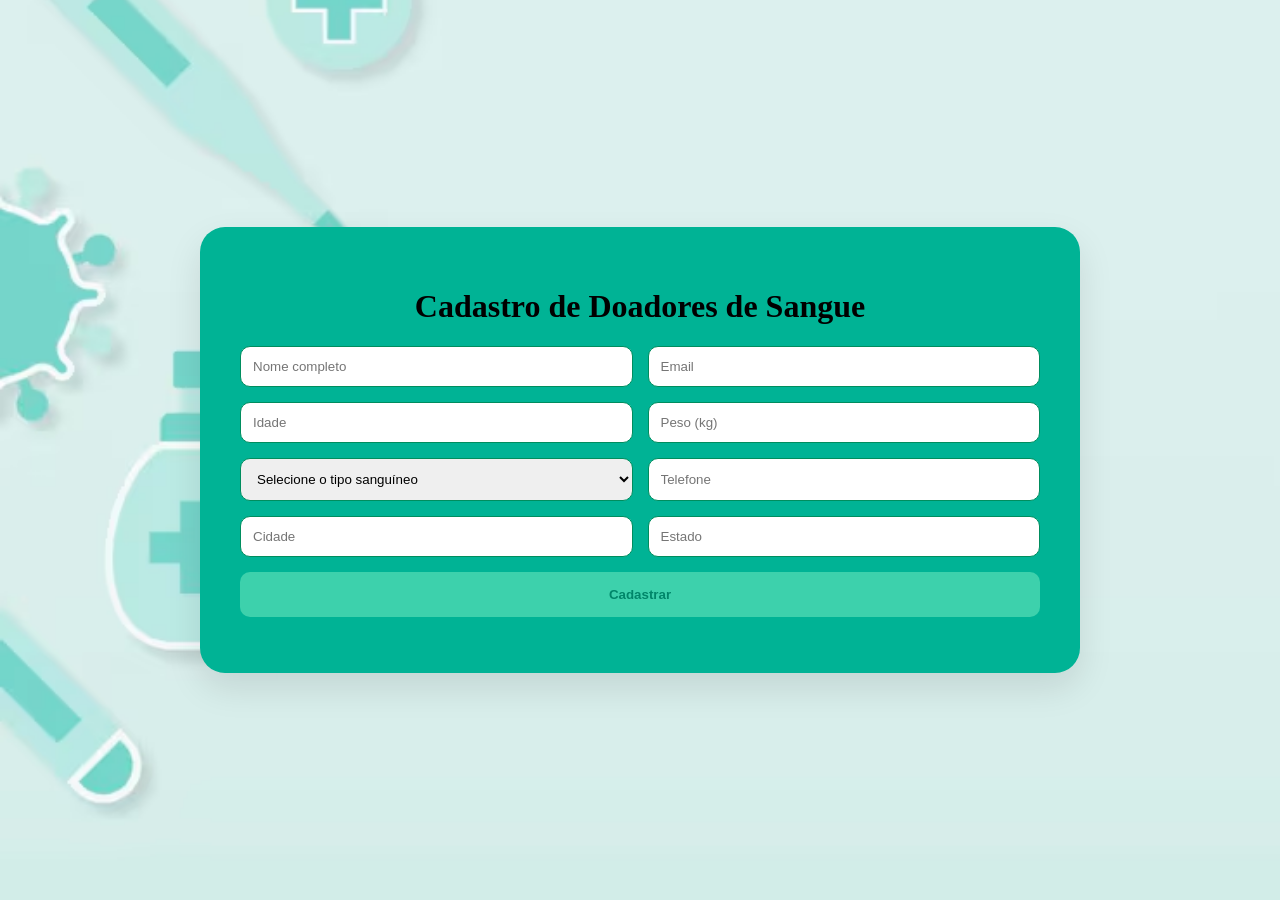
<file: index.html>
<!-- Formulário de Doação de Sangue -->
<!DOCTYPE html>
<html lang="pt-br">

<head>
    <meta charset="UTF-8">
    <meta name="viewport" content="width=device-width, initial-scale=1.0">
    <link rel="stylesheet" href="style.css">
    <title>Doação de Sangue</title>
</head>

<body>

    <div class="main-container">

        <h1>Cadastro de Doadores de Sangue</h1>

        <form id="formDoacao">
            <input type="text" id="nome" placeholder="Nome completo">
            <input type="email" id="email" placeholder="Email">

            <input type="number" id="idade" placeholder="Idade">
            <input type="number" id="peso" placeholder="Peso (kg)">

            <select id="tipoSanguineo">
                <option value="">Selecione o tipo sanguíneo</option>
                <option>A+</option>
                <option>A-</option>
                <option>B+</option>
                <option>B-</option>
                <option>AB+</option>
                <option>AB-</option>
                <option>O+</option>
                <option>O-</option>
            </select>
            <input type="text" id="telefone" placeholder="Telefone">

            <input type="text" id="cidade" placeholder="Cidade">
            <input type="text" id="estado" placeholder="Estado">

            <button type="submit">Cadastrar</button>
        </form>

        <p id="erro"></p>
    </div>

    <script src="script.js"></script>

</body>

</html>
</file>
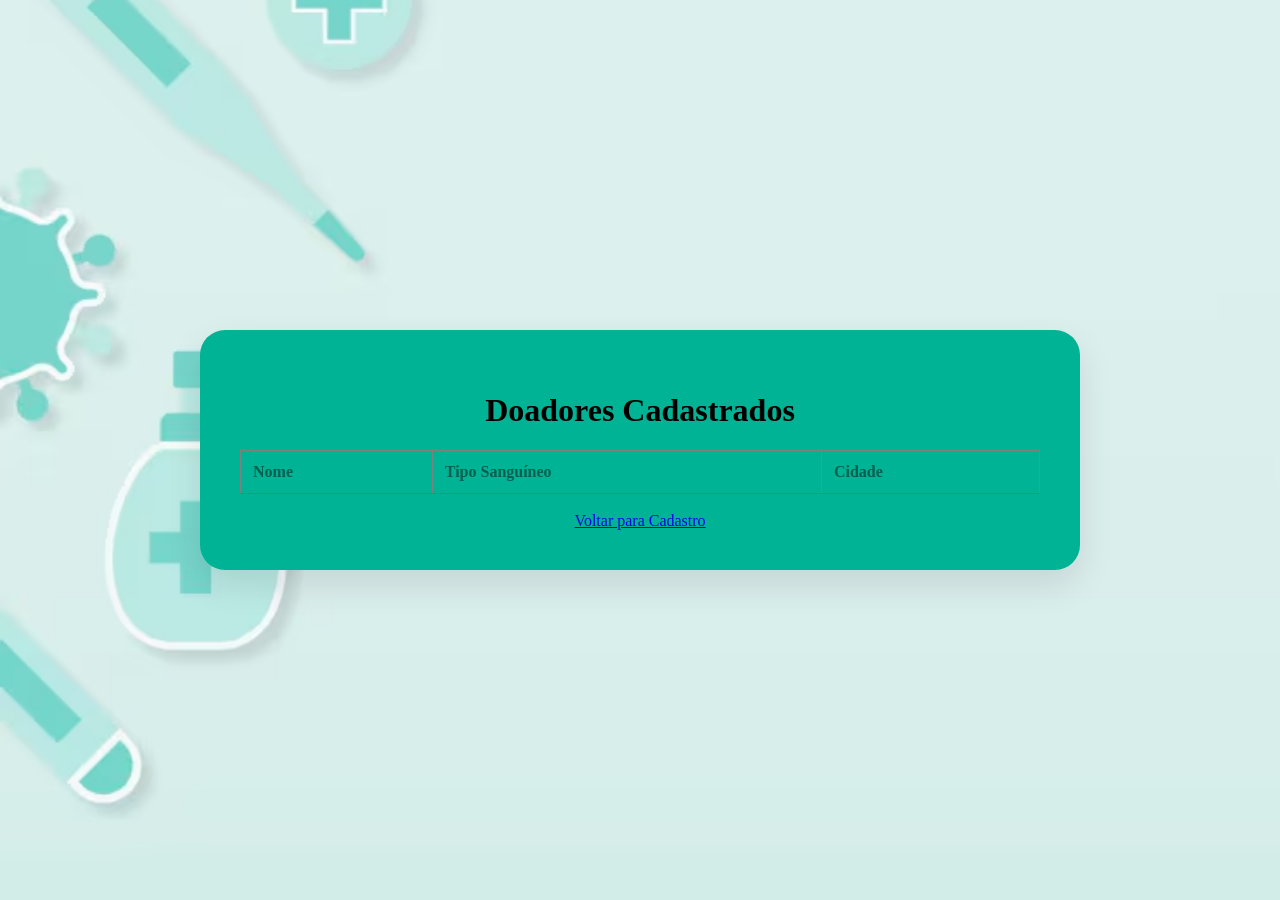
<file: tabela.html>
<!DOCTYPE html>
<html lang="pt-br">
<head>
    <meta charset="UTF-8">
    <link rel="stylesheet" href="style.css">
    <title>Lista de Doadores</title>
</head>
<body>
    <div class="main-container">
        <h1>Doadores Cadastrados</h1>
        <table id="tabelaDoadores" border="1" style="width:100%; border-collapse: collapse;">
            <thead>
                <tr>
                    <th>Nome</th>
                    <th>Tipo Sanguíneo</th>
                    <th>Cidade</th>             
                </tr>
            </thead>
            <tbody id="corpoTabela">
                </tbody>
        </table>
        <br>
        <a href="index.html">Voltar para Cadastro</a>
    </div>

   <script>
    const corpoTabela = document.getElementById('corpoTabela');
   
    const listaDoadores = JSON.parse(localStorage.getItem('doadores')) || [];

    listaDoadores.forEach(doador => {
        const linha = `
            <tr>
                <td>${doador.nome}</td>
                <td>${doador.tipoSanguineo}</td>
                <td>${doador.cidade}</td>
            </tr>
        `;
        corpoTabela.innerHTML += linha;
    });
</script>
</body>
</html>
</file>
<file: style.css>
/* Estilos para a página de doação de sangue */
body {
    margin: 0;
    padding: 0;
    min-height: 100vh;
    display: flex;
    justify-content: center;
    align-items: center;
    font-family: 'Times New Roman', Times, serif;
    background-image: url(assets/img_de_fundo.avif);
    background-size: cover;
    background-position: center;
    background-repeat: no-repeat;
    min-height: 100vh;
}
.main-container {
    background-color: rgb(0, 179, 149);
    padding: 40px;
    border-radius: 25px; 
    box-shadow: 0 15px 35px rgba(0,0,0,0.1); 
    width: 90%;
    max-width: 800px;
    text-align: center;
}
#formDoacao {
    display: grid;
    grid-template-columns: 1fr 1fr; 
    gap: 15px; 
}

input, select {
    padding: 12px;
    border: 1px solid #008d5e;
    border-radius: 10px;
    outline: none;
}
button {
    grid-column: span 2;
    padding: 15px;
    background-color: #3dd1ac; 
    color: rgb(0, 134, 105);
    border: none;
    border-radius: 10px;
    cursor: pointer;
    font-weight: bold;
}
table {
    width: 100%;
    border-collapse: collapse;
    margin-top: 20px;
}

th, td {
    border-bottom: 1px solid #00a87e;
    padding: 12px;
    text-align: left;
}

th {
    color: #005f4f; 
    font-weight: bold;
}
</file>
